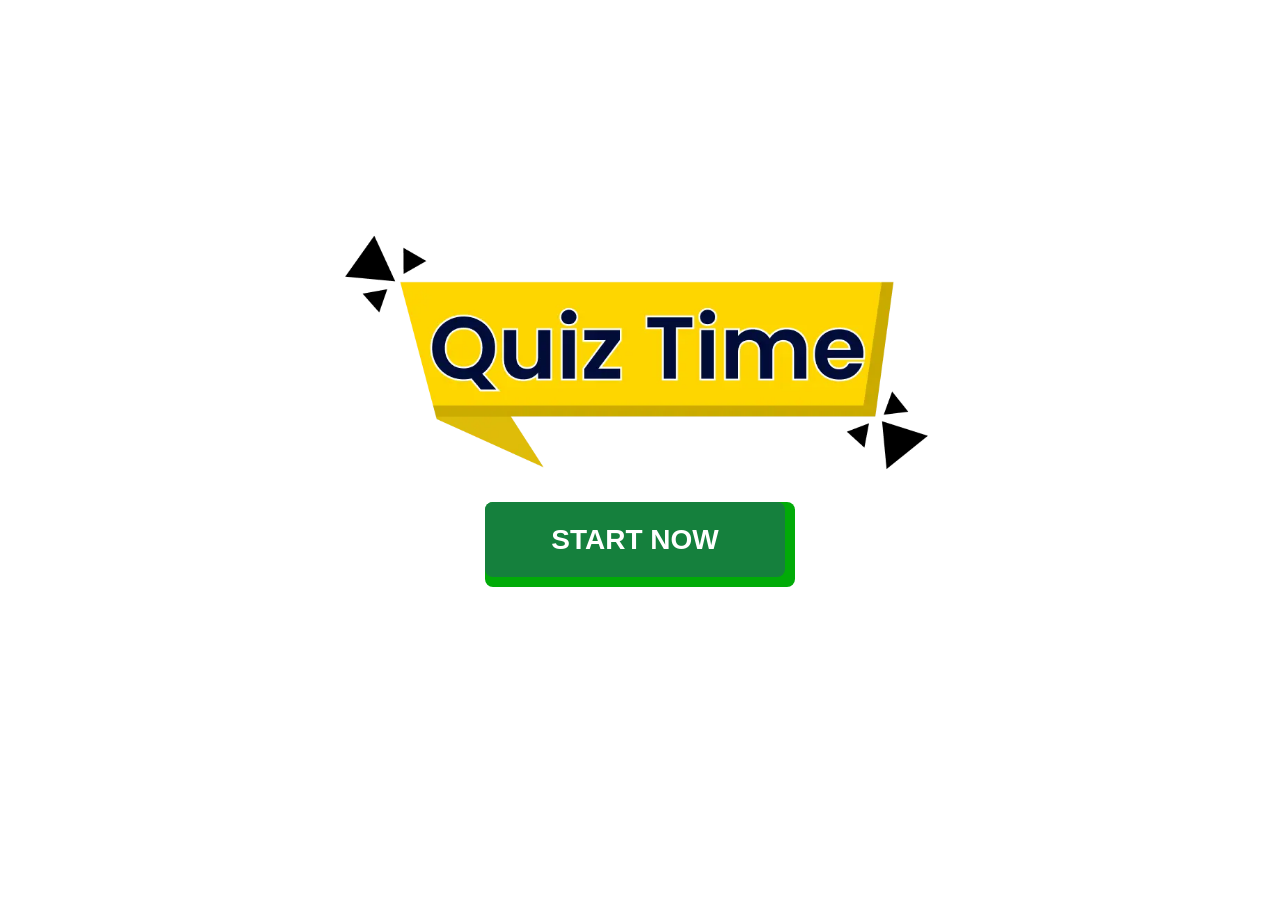
<file: index.html>
<!doctype html>
<html lang="en">
	<head>
		<meta charset="UTF-8" />
		<meta name="viewport" content="width=device-width, initial-scale=1.0" />
		<meta name="description" content="Test your JavaScript knowledge with fun and interactive quizzes. Challenge yourself with JavaScript questions and improve your programming skills.">
		<title>TESTJS_APP</title>
		<link rel="stylesheet" href="index.css" />
		<link rel="shortcut icon" href="favicon.ico" type="image/x-icon">
		<meta name="google-site-verification" content="Owg2JsHGd_9o1z7sU2tIY2JNBgvM3uXGXdRZBdVMegA" />
	</head>
	<body>
		<main>
			<img src="./images/banner.webp" alt="" />
			<div class="btn-container">
				<button id="start-btn">START NOW</button>
			</div>
		</main>
		<script>
			let played = 0;
			const startBtn = document.querySelector("#start-btn");
			
			const info = JSON.parse(localStorage.getItem("game-info"));

			if(info) played = info.played;
			else localStorage.setItem("game-info",JSON.stringify({ total : 20, played : 0, win : 0})); 
			
			startBtn.addEventListener("click", () => window.location.href = "./game.html?question-no="+ ++played);
		</script>
	</body>
</html>
</file>
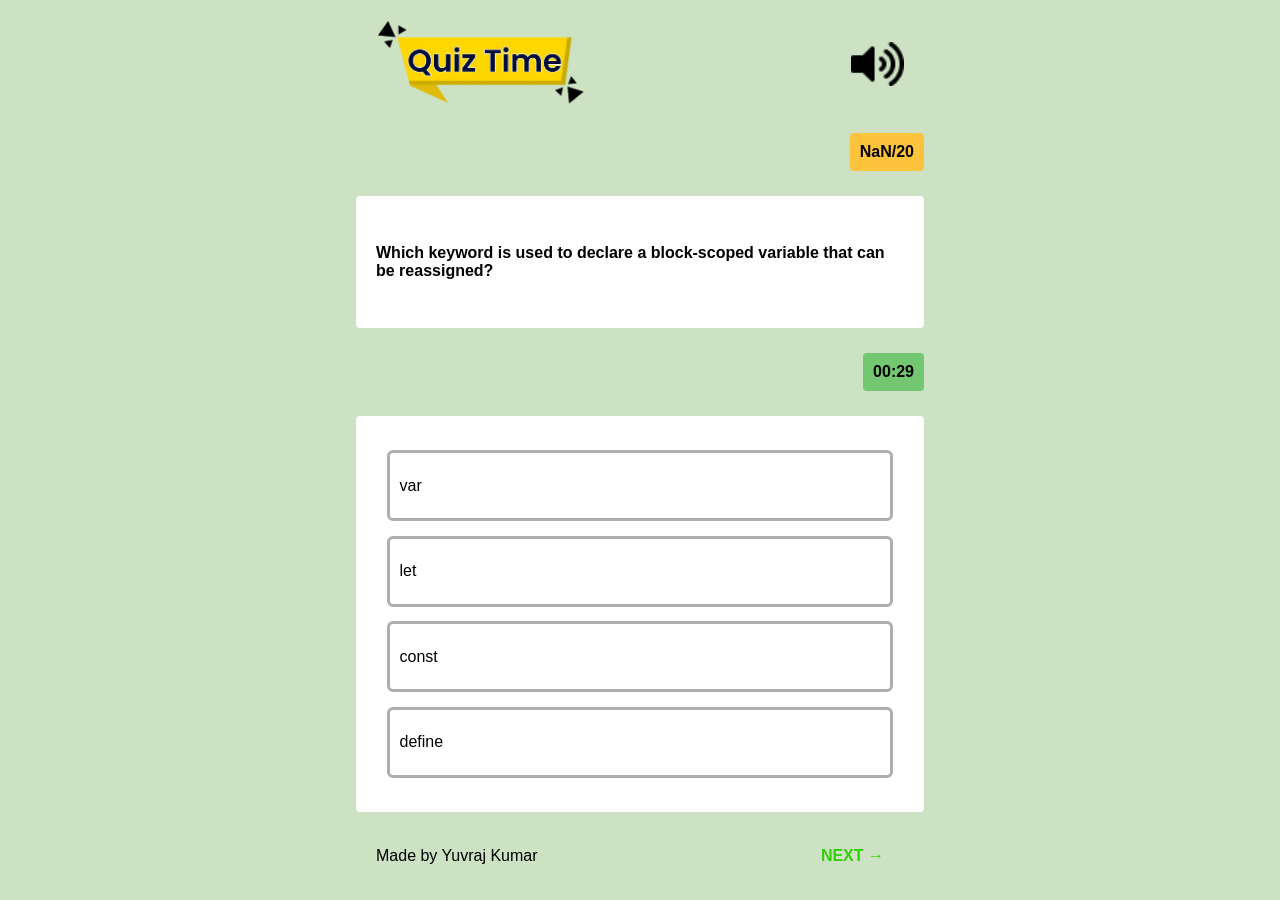
<file: game.html>
<!doctype html>
<html lang="en">
	<head>
		<meta charset="UTF-8" />
		<meta name="viewport" content="width=device-width, initial-scale=1.0" />
		<title>QUIZ_GAME</title>
		<link rel="stylesheet" href="game.css" />
		<script type="module" src="game.js"></script>
	</head>
	<body>
        <main id="root"></main>
	</body>
</html>
</file>
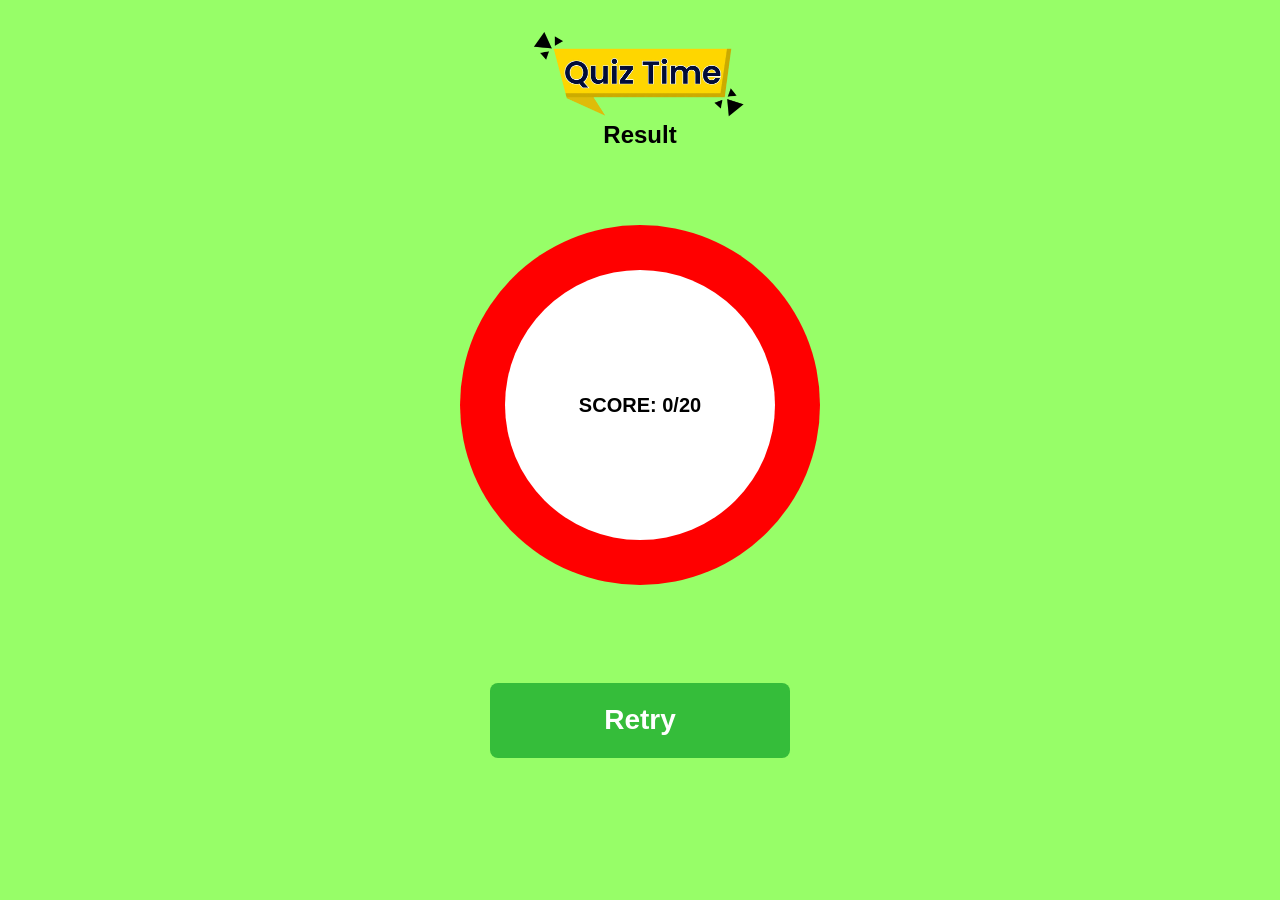
<file: result.html>
<!doctype html>
<html lang="en">
	<head>
		<meta charset="UTF-8" />
		<meta name="viewport" content="width=device-width, initial-scale=1.0" />
		<title>QUIZ_APP</title>
		<style>
			* {
				margin: 0;
				padding: 0;
				box-sizing: border-box;
			}
			html,
			body {
				width: 100%;
				user-select: none;
				font-family: sans-serif;
			}
			body {
				position: fixed;
				height: 100vh;
				width: 100vw;
				background: #97fe68;
			}
			main {
				height: 100vh;
				max-width: 600px;
				margin: auto;
			}
			main header {
				height: 20vh;
				display: flex;
				align-items: center;
				justify-content: center;
				flex-direction: column;
			}
			main header img {
				height: 50%;
			}
			main .pie-chart-container {
				height: 50vh;
				display: flex;
				align-items: center;
				justify-content: center;
			}
			main .pie-chart-container .outer {
				height: 40vh;
				aspect-ratio: 1;
				max-height: 90vw;
				border-radius: 100%;
				display: flex;
				align-items: center;
				justify-content: center;
			}
			main .pie-chart-container .inner {
				height: 75%;
				aspect-ratio: 1;
				background: white;
				border-radius: 100%;
				display: flex;
				align-items: center;
				justify-content: center;
				font-size: 20px;
				font-weight: bold;
			}
			main .info {
				display: flex;
				align-items: center;
				justify-content: center;
				height: 20vh;
			}
			main .info button {
                all: unset;
                text-align: center;
				background: #35bd3a;
				color: white;
				width: 300px;
				aspect-ratio: 4/1;
				max-width: 40vw;
				font-weight: 700;
				border: none;
				border-radius: 8px;
				font-size: clamp(12px, 5vw, 28px);
			}
		</style>
	</head>
	<body>
		<main>
			<header>
				<img src="./images/banner.webp" alt="" />
				<h2>Result</h2>
			</header>
			<div class="pie-chart-container">
				<div class="outer">
					<div class="inner"></div>
				</div>
			</div>
			<div class="info">
				<button class="retry-btn">Retry</button>
			</div>
			<footer></footer>
		</main>
		<script>
			const gameInfo = JSON.parse(localStorage.getItem("game-info"));
			if (!gameInfo) location.href = "/index.html";
			const win = gameInfo.win;
			const total = gameInfo.total;
			const winRate = (win / total) * 100;

			document.querySelector(".pie-chart-container .outer").style.background = `conic-gradient(red 0% ${100 - winRate}%,#35BD3A 0% ${winRate}%)`;
			document.querySelector(".pie-chart-container .inner").textContent = `SCORE: ${win}/${total}`;
			document.querySelector(".retry-btn").addEventListener("click", () => {
                localStorage.clear();
                location.href = "/index.html"
            });
		</script>
	</body>
</html>
</file>
<file: index.css>
*{
    margin: 0;
    padding: 0;
    box-sizing: border-box;
}

html, body{
    width: 100%;
    user-select: none;
}

main {
    height: 100vh;
    width: 100vw;
    display: flex;
    flex-direction: column;
    align-items: center;
    justify-content: center;
}
main img{
    width: 600px;
    max-width: 90vw;
    margin-bottom: 20px;
}
main button {
    background: #15803D;
    color: white;
    width: 300px;
    aspect-ratio: 4/1;
    max-width: 40vw;
    font-weight: 700;
    font-size: clamp(12px, 5vw, 28px);
    border: none;
    border-radius: 8px;
}

main .btn-container {
    padding: 0px 10px 10px 0;
    background: #01AB08;
    border-radius: 8px;
    transition: .1s;
    margin-bottom: 80px;
}

main .btn-container:hover {
    transform: scale(105%);
}
</file>
<file: game.css>
*{
    margin: 0;
    padding: 0;
    box-sizing: border-box;
}

html, body{
    width: 100%;
    user-select: none;
    font-family: sans-serif;
}

body{
    position: fixed;
    height: 100vh;
    width: 100vw;
    background: #CCE2C2;
}
main{
    height: 100dvh;
    max-width: 600px;
    margin: auto;
    padding-top: 20px;
    padding-inline: 16px;
}
main header{
    height: 10%;
    display: flex;
    align-items: center;
    justify-content: space-between;
    padding-inline: 20px;
}
main header img{
    height: 100%;
}

main .qn-container{
    display: flex;
    height: 10%;
    align-items: center;
    justify-content: end;
}

main .qn-container .qn-no{
    background: #FEC33D;
    border-radius: 4px;
    padding: 10px;
    font-weight: 700;
}

main .question{
    height: 15%;
    background: white;
    display: flex;
    align-items: center;
    padding: 20px;
    font-weight: 700;
    border-radius: 4px;
}

main .timer-container{
    display: flex;
    height: 10%;
    align-items: center;
    justify-content: end;
}
main .timer-container .timer{
    background: #02A4096E;
    border-radius: 4px;
    font-weight: 700;
    padding: 10px;
}

main .options-container{
    background: white;
    border-radius: 4px;
    height: 45%;
    display: flex;
    flex-direction: column;
    align-items: center;
    justify-content: space-evenly;
    padding: 20px;
}

main .options-container .option{
    width: 96%;
    border: 3px solid rgba(0, 0, 0, 0.316);
    height: 20%;
    display: flex;
    align-items: center;
    padding-inline: 10px;
    border-radius: 6px;
}

.correct{
    border: 3px solid rgb(48, 208, 8) !important;
}
.correct::after{
    content : "✔";
    color: white;
    background: rgb(48, 208, 8);
    height: 40%;
    aspect-ratio: 1/1;
    display: flex;
    align-items: center;
    justify-content: center;
    margin-left: auto;
    padding: 6px;
    border-radius: 100%;
}
.wrong{
    border: 3px solid rgb(208, 8, 65) !important;
}
.wrong::after{
    content : "✖";
    color: white;
    background: rgb(208, 8, 65);
    height: 40%;
    aspect-ratio: 1/1;
    display: flex;
    align-items: center;
    justify-content: center;
    margin-left: auto;
    padding: 6px;
    border-radius: 100%;
}

main footer{
    display: flex;
    align-items: center;
    justify-content: space-between;
    padding-inline: 20px;
    height: 10%;
}
 main footer button{
    border: none;
    background: transparent;
    color: rgb(48, 208, 8);
    font-weight: 700;
    font-size: 16px;
    padding: 20px;
}
</file>
